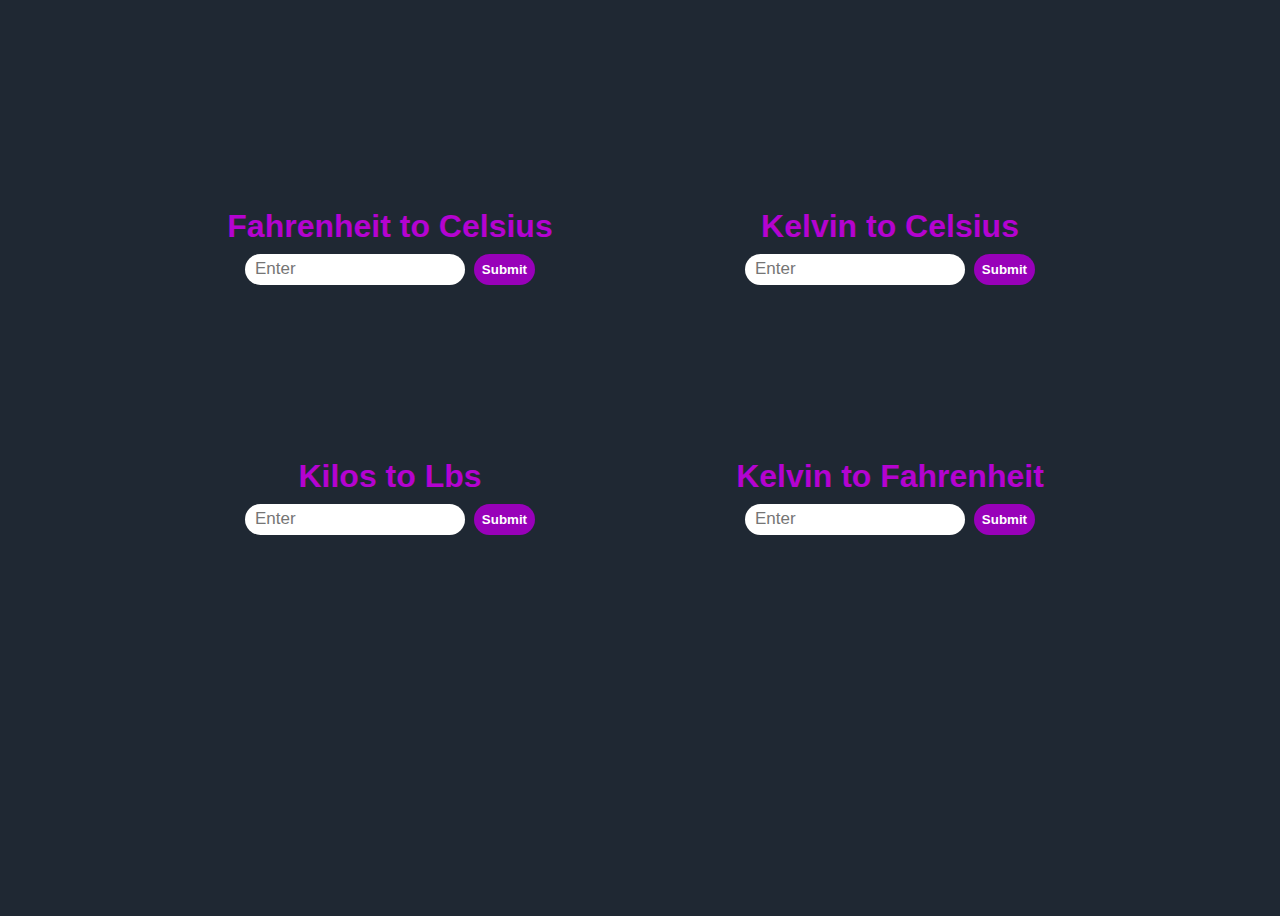
<file: index.html>
<!DOCTYPE html>
<html lang="en">
<head>
    <meta charset="UTF-8">
    <meta name="viewport" content="width=device-width, initial-scale=1.0">
    <link rel="stylesheet" href="style.css">
    <title>temp converter</title>
</head>
<body>
    <div class="layout">
        <div class="container">
            <div class="box">
                <div class="content">
                    <label for="inputFc" id="labelFc" class="label">Fahrenheit to Celsius</label>
                </div>
                <div class="content">
                    <input id="inputFc" type="text" placeholder="Enter" class="input">
                    <button id="submitFc" class="button">Submit</button>
                </div>
                <div class="block"></div>
                <div class="content">
                <label id="resultFc" class="result"></label>
                </div>
            </div>

            <div class="box">
                <div class="content">
                    <label for="inputKilo" id="labelKilo" class="label">Kilos to Lbs</label>
                </div>
                <div class="content">
                    <input id="inputKilo" type="text" placeholder="Enter" class="input">
                    <button id="submitKilo" class="button">Submit</button>
                </div>
                <div class="block"></div>
                <div class="content">
                    <label id="resultKilo" class="result"></label>
                </div>
            </div>
        </div>

        <div class="container">
            <div class="box">
                <div class="content">
                    <label for="inputKelvinCelsius" id="labelKelvinCelsius" class="label">Kelvin to Celsius</label>
                </div>
                <div class="content">
                    <input id="inputKelvinCelsius" type="text" placeholder="Enter" class="input">
                    <button id="submitKelvinCelsius" class="button">Submit</button>
                </div>
                <div class="block"></div>
                <div class="content">
                    <label id="resultKelvinCelsius" class="result"></label>
                </div>
            </div>

            <div class="box">
                <div class="content">
                    <label for="inputKelvinFah" id="labelKelvinFah" class="label">Kelvin to Fahrenheit</label>
                </div>
                <div class="content">
                    <input id="inputKelvinFah" type="text" placeholder="Enter" class="input">
                    <button id="submitKelvinFah" class="button">Submit</button>
                </div>
                <div class="block"></div>
                <div class="content">
                    <label id="resultKelvinFah" class="result"></label>
                </div>
            </div>
        </div>
    </div>
    <script src="index.js"></script>
</body>
</html>
</file>
<file: style.css>
body {
    background-color: #1F2833;
    font-family: arial;
    font-size: 2em;
}

.layout{
    display: flex;
    justify-content: center;
}

.container {
    display: flex;
    flex-direction: column;
    align-items: center;
    text-align: center;
    justify-content: center;
    height: 900px;

}

.box {
    height: 150px;
    width: 500px;
    margin-bottom: 100px;

}

.block {
    height: 15px;
}

.label {
    color: #b403d0;
    font-weight: bold;
}

.input {
    border-radius: 50px;
    border: none;
    padding: 8px 10px;
    width: 200px;
}

.input::placeholder {
    font-size: 17px;
}

.button {
    padding: 8px 8px;
    border-radius: 30px;
    font-weight: bold;
    background-color: #9801b9;
    color: white;
    border: none;
}


.result {
    color: #C5C6C7;
    font-weight: bold;
}
</file>
